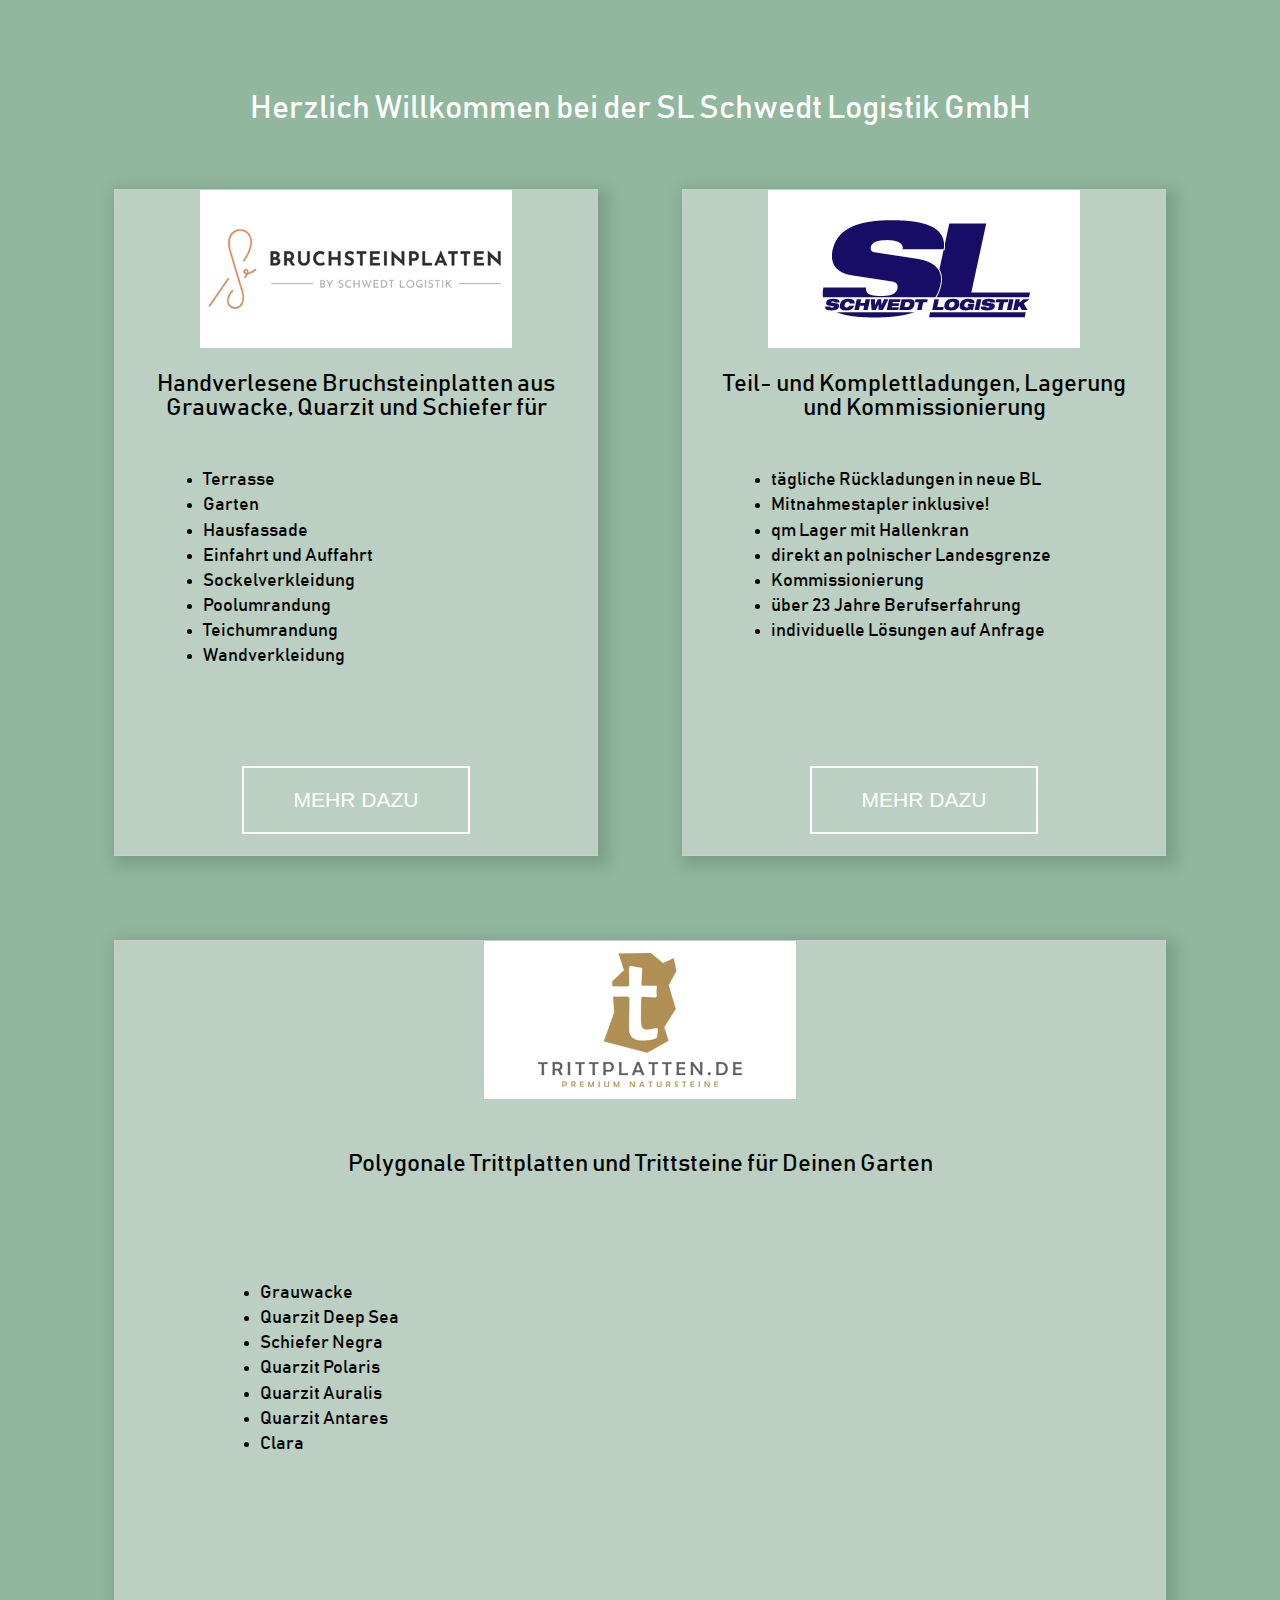
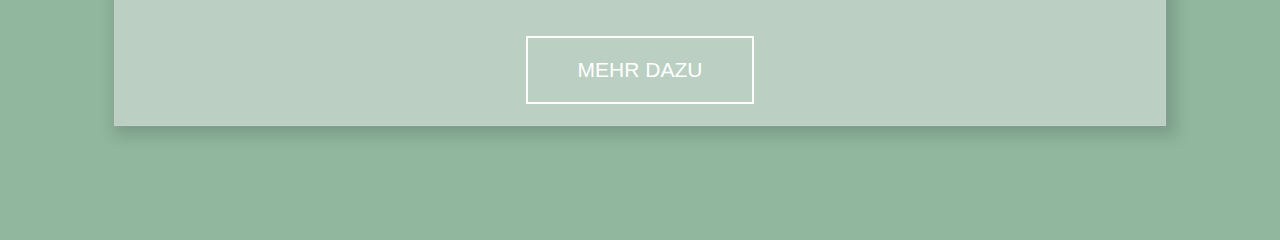
<file: index.html>
<!DOCTYPE html>
<html>
<head>
    <title>Schwedt Logistik Landingpage</title>
    <meta charset="UTF-8" />
    <style>

        @font-face {
            font-family: 'bahnschriftregular';
            src: url('font/bahnschrift-webfont.woff2') format('woff2'),
            url('font/bahnschrift-webfont.woff') format('woff'),
            url('font/bahnschrift-webfont.ttf') format('truetype'),
            url('font/bahnschrift-webfont.svg#bahnschriftregular') format('svg');
            font-weight: normal;
            font-style: normal;

}


        h1   {
            font-family: "bahnschriftregular", Arial, sans-serif;    
            font-weight: 100;
        }

        body        {
            background-color: #91B79E;
            font-family: "bahnschriftregular", Arial, sans-serif;    
            padding:5%;
        }

        .container  {
            display: flex;
            justify-content: space-between;
            flex-wrap: wrap;
        }
        
        .box        {
            flex: 1;
            margin: 42px;
            min-height: 420px;
            background-color: #BBD0C2;
            border: 1px solid #ccc;
            -webkit-box-shadow: 5px 5px 15px 5px rgba(0,0,0,0.15); 
            box-shadow: 5px 5px 15px 5px rgba(0,0,0,0.15);
        }
        
        @media (max-width: 600px) {
            .box {
                flex-basis: 100%;
            }
        }

        .centered-container {
                display: flex;
                justify-content: center;
        }

        .border-button {
                border: 2px solid white;
                padding: 20px 50px;
                background-color: transparent;
                color: white;
                font-size: 21px;
                cursor: pointer;
                text-transform: uppercase;
                margin-bottom: 21px;
        }

        .height-300 {
            min-height: 250px;
        }    

        h1 {
            color: white;
            text-align: center;
        }

        h2 {
            font-weight: 100;
            text-align: center;
            margin:5%;
        }


        img {
            display: block;
            margin-left: auto;
            margin-right: auto;
            margin-bottom: 21px;
        }

        ul      {
            margin:10%;
            font-size: 18px;
        }

        li      {
          line-height: 1.4;
        }



        a       {
            text-decoration: none;
            color: #000000;
        }

        a:hover  {
            text-decoration: underline;
            color: #4b7359
        }
        .border-button:hover {
            background-color: #4b7359
        }
    </style>
</head>

<body>
    <h1>Herzlich Willkommen bei der SL Schwedt Logistik GmbH</h1>


    <div class="container">


        <div class="box">
            <a href="https://bruchsteinplatten.de"><img src="logo_bpl.png" title="Logo Bruchsteinplatten" alt="Logo Bruchsteinplatten" /></a>
            <h2>Handverlesene Bruchsteinplatten aus Grauwacke, Quarzit und Schiefer für</h2>    
            <ul class="height-300">
                <li><a href="https://bruchsteinplatten.de/collections/terrassenplatten">Terrasse</a></li>
                <li><a href="https://bruchsteinplatten.de/collections/gartenweg-gestalten">Garten</a></li>
                <li><a href="https://bruchsteinplatten.de/collections/fassadenverkleidung">Hausfassade</a></li>
                <li><a href="https://bruchsteinplatten.de/collections/naturstein-einfahrt-gestalten">Einfahrt und Auffahrt</a></li>
                <li><a href="https://bruchsteinplatten.de/collections/sockelverkleidung">Sockelverkleidung</a></li>
                <li><a href="https://bruchsteinplatten.de/collections/poolumrandung">Poolumrandung</a></li>
                <li><a href="https://bruchsteinplatten.de/collections/teichumrandung">Teichumrandung</a></li>
                <li><a href="https://bruchsteinplatten.de/collections/wandverkleidung">Wandverkleidung</a></li>
            </ul>
            
            <div class="centered-container">
                <a href="https://bruchsteinplatten.de/pages/polygonalplatten
                "><button class="border-button">mehr dazu</button></a>
              </div>

        </div>
        
        <div class="box">
            <a href="https://schwedt-logistik.com/index.php/de/"><img src="logo_sdt.png" title="Logo SL Schwedt Logistik" alt="Logo SL Schwedt Logistik" /></a>
            <h2>Teil- und Komplettladungen, Lagerung und Kommissionierung</h2>

            <ul class="height-300">
                <li>tägliche Rückladungen in neue BL</li>
                <li>Mitnahmestapler inklusive!</li>
                <li>qm Lager mit Hallenkran</li>
                <li>direkt an polnischer Landesgrenze
                <li>Kommissionierung</li>
                <li>über 23 Jahre Berufserfahrung</li>
                <li><a href="https://schwedt-logistik.com/index.php/de/kontakt">individuelle Lösungen auf Anfrage</a></li>
            </ul>

            <div class="centered-container">
                <a href="https://schwedt-logistik.com/index.php/de/"><button class="border-button">mehr dazu</button></a>
              </div>

        </div>
        
        <div class="box">
            <a href="https://trittplatten.de/"><img src="logo_tpl.png" title="Logo Trittplatten" alt="Logo Trittplatten" /></a>
            
        <h2>Polygonale Trittplatten und Trittsteine für Deinen Garten</h2>

        <ul class="height-300">
                <li><a href="https://trittplatten.de/products/trittplatten-grauwacke">Grauwacke</a></li>
                <li><a href="https://trittplatten.de/products/trittplatten-deep-sea ">Quarzit Deep Sea</a></li>
                <li><a href="https://trittplatten.de/products/trittplatten-schiefer-negra ">Schiefer Negra</a></li>
                <li><a href="https://trittplatten.de/products/trittplatten-polaris-quarzit ">Quarzit Polaris</a></li>
                <li><a href="https://trittplatten.de/products/trittplatten-quarzit-auralis ">Quarzit Auralis</a></li>
                <li><a href="https://trittplatten.de/products/trittplatten-antares-quarzit ">Quarzit Antares</a></li>
                <li><a href="https://trittplatten.de/products/trittplatten-clara-quarzit">Clara</a></li>
            </ul>

            <div class="centered-container">
                <a href="https://trittplatten.de/"><button class="border-button">mehr dazu</button></a>
              </div>
        
        </div>
    </div>
</body>
</html>
</file>
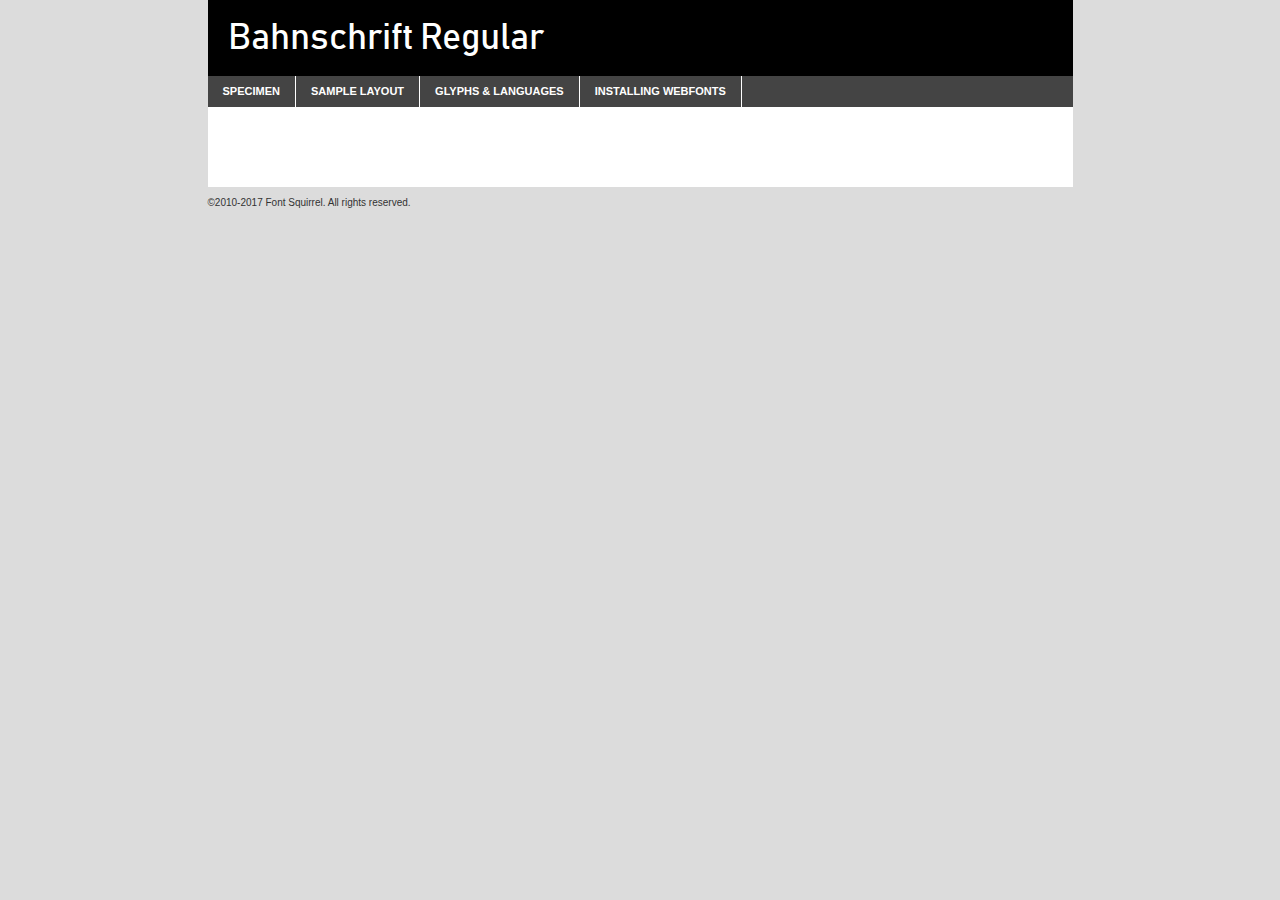
<file: font/bahnschrift-demo.html>
<!DOCTYPE html PUBLIC "-//W3C//DTD XHTML 1.0 Transitional//EN"
        "http://www.w3.org/TR/xhtml1/DTD/xhtml1-transitional.dtd">

<html xmlns="http://www.w3.org/1999/xhtml" xml:lang="en" lang="en">
<head>
    <meta http-equiv="Content-Type" content="text/html; charset=utf-8"/>
    <script src="http://ajax.googleapis.com/ajax/libs/jquery/1.7.2/jquery.min.js" type="text/javascript" charset="utf-8"></script>
    <script type="text/javascript">
		(function($) {
			$.fn.easyTabs = function(option) {
				var param = jQuery.extend({ fadeSpeed: 'fast', defaultContent: 1, activeClass: 'active' }, option);
				$(this).each(function() {
					var thisId = '#' + this.id;
					if ( param.defaultContent == '' )
					{
						param.defaultContent = 1;
					}
					if ( typeof param.defaultContent == 'number' )
					{
						var defaultTab = $(thisId + ' .tabs li:eq(' + (param.defaultContent - 1) + ') a').attr('href').substr(1);
					}
					else
					{
						var defaultTab = param.defaultContent;
					}
					$(thisId + ' .tabs li a').each(function() {
						var tabToHide = $(this).attr('href').substr(1);
						$('#' + tabToHide).addClass('easytabs-tab-content');
					});
					hideAll();
					changeContent(defaultTab);

					function hideAll() {$(thisId + ' .easytabs-tab-content').hide();}

					function changeContent(tabId)
					{
						hideAll();
						$(thisId + ' .tabs li').removeClass(param.activeClass);
						$(thisId + ' .tabs li a[href=#' + tabId + ']').closest('li').addClass(param.activeClass);
						if ( param.fadeSpeed != 'none' )
						{
							$(thisId + ' #' + tabId).fadeIn(param.fadeSpeed);
						}
						else
						{
							$(thisId + ' #' + tabId).show();
						}
					}

					$(thisId + ' .tabs li').click(function() {
						var tabId = $(this).find('a').attr('href').substr(1);
						changeContent(tabId);
						return false;
					});
				});
			}
		})(jQuery);
    </script>
    <link rel="stylesheet" href="specimen_files/specimen_stylesheet.css" type="text/css" charset="utf-8"/>
    <link rel="stylesheet" href="stylesheet.css" type="text/css" charset="utf-8"/>

    <style type="text/css">
        		body {
			font-family: 'bahnschriftregular';
        		}

            </style>

    <title>Bahnschrift Regular Specimen</title>


    <script type="text/javascript" charset="utf-8">
		$(document).ready(function() {
			$('#container').easyTabs({ defaultContent: 1 });
		});
    </script>
</head>

<body>
<div id="container">
    <div id="header">
		Bahnschrift Regular    </div>
    <ul class="tabs">
        <li><a href="#specimen">Specimen</a></li>
        <li><a href="#layout">Sample Layout</a></li>
		        <li><a href="#glyphs">Glyphs &amp; Languages</a></li>
        <li><a href="#installing">Installing Webfonts</a></li>

    </ul>

    <div id="main_content">


        <div id="specimen">

            <div class="section">
                <div class="grid12 firstcol">
                    <div class="huge">AaBb</div>
                </div>
            </div>

            <div class="section">
                <div class="glyph_range">A&#x200B;B&#x200b;C&#x200b;D&#x200b;E&#x200b;F&#x200b;G&#x200b;H&#x200b;I&#x200b;J&#x200b;K&#x200b;L&#x200b;M&#x200b;N&#x200b;O&#x200b;P&#x200b;Q&#x200b;R&#x200b;S&#x200b;T&#x200b;U&#x200b;V&#x200b;W&#x200b;X&#x200b;Y&#x200b;Z&#x200b;a&#x200b;b&#x200b;c&#x200b;d&#x200b;e&#x200b;f&#x200b;g&#x200b;h&#x200b;i&#x200b;j&#x200b;k&#x200b;l&#x200b;m&#x200b;n&#x200b;o&#x200b;p&#x200b;q&#x200b;r&#x200b;s&#x200b;t&#x200b;u&#x200b;v&#x200b;w&#x200b;x&#x200b;y&#x200b;z&#x200b;1&#x200b;2&#x200b;3&#x200b;4&#x200b;5&#x200b;6&#x200b;7&#x200b;8&#x200b;9&#x200b;0&#x200b;&amp;&#x200b;.&#x200b;,&#x200b;?&#x200b;!&#x200b;&#64;&#x200b;(&#x200b;)&#x200b;#&#x200b;$&#x200b;%&#x200b;*&#x200b;+&#x200b;-&#x200b;=&#x200b;:&#x200b;;</div>
            </div>
            <div class="section">
                <div class="grid12 firstcol">
                    <table class="sample_table">
                        <tr>
                            <td>10</td>
                            <td class="size10">abcdefghijklmnopqrstuvwxyzABCDEFGHIJKLMNOPQRSTUVWXYZ0123456789abcdefghijklmnopqrstuvwxyzABCDEFGHIJKLMNOPQRSTUVWXYZ0123456789abcdefghijklmnopqrstuvwxyzABCDEFGHIJKLMNOPQRSTUVWXYZ</td>
                        </tr>
                        <tr>
                            <td>11</td>
                            <td class="size11">abcdefghijklmnopqrstuvwxyzABCDEFGHIJKLMNOPQRSTUVWXYZ0123456789abcdefghijklmnopqrstuvwxyzABCDEFGHIJKLMNOPQRSTUVWXYZ0123456789abcdefghijklmnopqrstuvwxyzABCDEFGHIJKLMNOPQRSTUVWXYZ</td>
                        </tr>
                        <tr>
                            <td>12</td>
                            <td class="size12">abcdefghijklmnopqrstuvwxyzABCDEFGHIJKLMNOPQRSTUVWXYZ0123456789abcdefghijklmnopqrstuvwxyzABCDEFGHIJKLMNOPQRSTUVWXYZ0123456789abcdefghijklmnopqrstuvwxyzABCDEFGHIJKLMNOPQRSTUVWXYZ</td>
                        </tr>
                        <tr>
                            <td>13</td>
                            <td class="size13">abcdefghijklmnopqrstuvwxyzABCDEFGHIJKLMNOPQRSTUVWXYZ0123456789abcdefghijklmnopqrstuvwxyzABCDEFGHIJKLMNOPQRSTUVWXYZ0123456789abcdefghijklmnopqrstuvwxyzABCDEFGHIJKLMNOPQRSTUVWXYZ</td>
                        </tr>
                        <tr>
                            <td>14</td>
                            <td class="size14">abcdefghijklmnopqrstuvwxyzABCDEFGHIJKLMNOPQRSTUVWXYZ0123456789abcdefghijklmnopqrstuvwxyzABCDEFGHIJKLMNOPQRSTUVWXYZ0123456789abcdefghijklmnopqrstuvwxyzABCDEFGHIJKLMNOPQRSTUVWXYZ</td>
                        </tr>
                        <tr>
                            <td>16</td>
                            <td class="size16">abcdefghijklmnopqrstuvwxyzABCDEFGHIJKLMNOPQRSTUVWXYZ0123456789abcdefghijklmnopqrstuvwxyzABCDEFGHIJKLMNOPQRSTUVWXYZ</td>
                        </tr>
                        <tr>
                            <td>18</td>
                            <td class="size18">abcdefghijklmnopqrstuvwxyzABCDEFGHIJKLMNOPQRSTUVWXYZ0123456789abcdefghijklmnopqrstuvwxyzABCDEFGHIJKLMNOPQRSTUVWXYZ</td>
                        </tr>
                        <tr>
                            <td>20</td>
                            <td class="size20">abcdefghijklmnopqrstuvwxyzABCDEFGHIJKLMNOPQRSTUVWXYZ0123456789abcdefghijklmnopqrstuvwxyzABCDEFGHIJKLMNOPQRSTUVWXYZ</td>
                        </tr>
                        <tr>
                            <td>24</td>
                            <td class="size24">abcdefghijklmnopqrstuvwxyzABCDEFGHIJKLMNOPQRSTUVWXYZ0123456789abcdefghijklmnopqrstuvwxyzABCDEFGHIJKLMNOPQRSTUVWXYZ</td>
                        </tr>
                        <tr>
                            <td>30</td>
                            <td class="size30">abcdefghijklmnopqrstuvwxyzABCDEFGHIJKLMNOPQRSTUVWXYZ0123456789abcdefghijklmnopqrstuvwxyzABCDEFGHIJKLMNOPQRSTUVWXYZ</td>
                        </tr>
                        <tr>
                            <td>36</td>
                            <td class="size36">abcdefghijklmnopqrstuvwxyzABCDEFGHIJKLMNOPQRSTUVWXYZ0123456789abcdefghijklmnopqrstuvwxyzABCDEFGHIJKLMNOPQRSTUVWXYZ</td>
                        </tr>
                        <tr>
                            <td>48</td>
                            <td class="size48">abcdefghijklmnopqrstuvwxyzABCDEFGHIJKLMNOPQRSTUVWXYZ0123456789abcdefghijklmnopqrstuvwxyzABCDEFGHIJKLMNOPQRSTUVWXYZ</td>
                        </tr>
                        <tr>
                            <td>60</td>
                            <td class="size60">abcdefghijklmnopqrstuvwxyzABCDEFGHIJKLMNOPQRSTUVWXYZ0123456789abcdefghijklmnopqrstuvwxyzABCDEFGHIJKLMNOPQRSTUVWXYZ</td>
                        </tr>
                        <tr>
                            <td>72</td>
                            <td class="size72">abcdefghijklmnopqrstuvwxyzABCDEFGHIJKLMNOPQRSTUVWXYZ0123456789abcdefghijklmnopqrstuvwxyzABCDEFGHIJKLMNOPQRSTUVWXYZ</td>
                        </tr>
                        <tr>
                            <td>90</td>
                            <td class="size90">abcdefghijklmnopqrstuvwxyzABCDEFGHIJKLMNOPQRSTUVWXYZ0123456789abcdefghijklmnopqrstuvwxyzABCDEFGHIJKLMNOPQRSTUVWXYZ</td>
                        </tr>
                    </table>

                </div>

            </div>


            <div class="section" id="bodycomparison">


                <div id="xheight">
                    <div class="fontbody">&#x25FC;&#x25FC;&#x25FC;&#x25FC;&#x25FC;&#x25FC;&#x25FC;&#x25FC;&#x25FC;&#x25FC;&#x25FC;&#x25FC;&#x25FC;&#x25FC;&#x25FC;&#x25FC;&#x25FC;&#x25FC;&#x25FC;&#x25FC;&#x25FC;&#x25FC;&#x25FC;&#x25FC;&#x25FC;&#x25FC;&#x25FC;&#x25FC;&#x25FC;&#x25FC;&#x25FC;&#x25FC;&#x25FC;&#x25FC;&#x25FC;&#x25FC;&#x25FC;&#x25FC;&#x25FC;&#x25FC;&#x25FC;&#x25FC;&#x25FC;&#x25FC;&#x25FC;&#x25FC;&#x25FC;&#x25FC;&#x25FC;&#x25FC;&#x25FC;&#x25FC;&#x25FC;&#x25FC;&#x25FC;&#x25FC;&#x25FC;&#x25FC;&#x25FC;&#x25FC;&#x25FC;&#x25FC;&#x25FC;&#x25FC;&#x25FC;&#x25FC;&#x25FC;&#x25FC;&#x25FC;&#x25FC;&#x25FC;&#x25FC;&#x25FC;&#x25FC;&#x25FC;&#x25FC;&#x25FC;&#x25FC;&#x25FC;&#x25FC;&#x25FC;&#x25FC;&#x25FC;&#x25FC;&#x25FC;&#x25FC;&#x25FC;&#x25FC;&#x25FC;&#x25FC;&#x25FC;&#x25FC;&#x25FC;&#x25FC;&#x25FC;&#x25FC;&#x25FC;&#x25FC;&#x25FC;body</div>
                    <div class="arialbody">body</div>
                    <div class="verdanabody">body</div>
                    <div class="georgiabody">body</div>
                </div>
                <div class="fontbody" style="z-index:1">
                    body<span>Bahnschrift Regular</span>
                </div>
                <div class="arialbody" style="z-index:1">
                    body<span>Arial</span>
                </div>
                <div class="verdanabody" style="z-index:1">
                    body<span>Verdana</span>
                </div>
                <div class="georgiabody" style="z-index:1">
                    body<span>Georgia</span>
                </div>


            </div>


            <div class="section psample psample_row1" id="">

                <div class="grid2 firstcol">
                    <p class="size10"><span>10.</span>Aenean lacinia bibendum nulla sed consectetur. Fusce dapibus, tellus ac cursus commodo, tortor mauris condimentum nibh, ut fermentum massa justo sit amet risus. Nullam id dolor id nibh ultricies vehicula ut id elit. Cum sociis natoque penatibus et magnis dis parturient montes, nascetur ridiculus mus. Nulla vitae elit libero, a pharetra augue.</p>

                </div>
                <div class="grid3">
                    <p class="size11"><span>11.</span>Aenean lacinia bibendum nulla sed consectetur. Fusce dapibus, tellus ac cursus commodo, tortor mauris condimentum nibh, ut fermentum massa justo sit amet risus. Nullam id dolor id nibh ultricies vehicula ut id elit. Cum sociis natoque penatibus et magnis dis parturient montes, nascetur ridiculus mus. Nulla vitae elit libero, a pharetra augue.</p>

                </div>
                <div class="grid3">
                    <p class="size12"><span>12.</span>Aenean lacinia bibendum nulla sed consectetur. Fusce dapibus, tellus ac cursus commodo, tortor mauris condimentum nibh, ut fermentum massa justo sit amet risus. Nullam id dolor id nibh ultricies vehicula ut id elit. Cum sociis natoque penatibus et magnis dis parturient montes, nascetur ridiculus mus. Nulla vitae elit libero, a pharetra augue.</p>

                </div>
                <div class="grid4">
                    <p class="size13"><span>13.</span>Aenean lacinia bibendum nulla sed consectetur. Fusce dapibus, tellus ac cursus commodo, tortor mauris condimentum nibh, ut fermentum massa justo sit amet risus. Nullam id dolor id nibh ultricies vehicula ut id elit. Cum sociis natoque penatibus et magnis dis parturient montes, nascetur ridiculus mus. Nulla vitae elit libero, a pharetra augue.</p>

                </div>
                <div class="white_blend"></div>

            </div>
            <div class="section psample psample_row2" id="">
                <div class="grid3 firstcol">
                    <p class="size14"><span>14.</span>Aenean lacinia bibendum nulla sed consectetur. Fusce dapibus, tellus ac cursus commodo, tortor mauris condimentum nibh, ut fermentum massa justo sit amet risus. Nullam id dolor id nibh ultricies vehicula ut id elit. Cum sociis natoque penatibus et magnis dis parturient montes, nascetur ridiculus mus. Nulla vitae elit libero, a pharetra augue.</p>

                </div>
                <div class="grid4">
                    <p class="size16"><span>16.</span>Aenean lacinia bibendum nulla sed consectetur. Fusce dapibus, tellus ac cursus commodo, tortor mauris condimentum nibh, ut fermentum massa justo sit amet risus. Nullam id dolor id nibh ultricies vehicula ut id elit. Cum sociis natoque penatibus et magnis dis parturient montes, nascetur ridiculus mus. Nulla vitae elit libero, a pharetra augue.</p>

                </div>
                <div class="grid5">
                    <p class="size18"><span>18.</span>Aenean lacinia bibendum nulla sed consectetur. Fusce dapibus, tellus ac cursus commodo, tortor mauris condimentum nibh, ut fermentum massa justo sit amet risus. Nullam id dolor id nibh ultricies vehicula ut id elit. Cum sociis natoque penatibus et magnis dis parturient montes, nascetur ridiculus mus. Nulla vitae elit libero, a pharetra augue.</p>

                </div>

                <div class="white_blend"></div>

            </div>

            <div class="section psample psample_row3" id="">
                <div class="grid5 firstcol">
                    <p class="size20"><span>20.</span>Aenean lacinia bibendum nulla sed consectetur. Fusce dapibus, tellus ac cursus commodo, tortor mauris condimentum nibh, ut fermentum massa justo sit amet risus. Nullam id dolor id nibh ultricies vehicula ut id elit. Cum sociis natoque penatibus et magnis dis parturient montes, nascetur ridiculus mus. Nulla vitae elit libero, a pharetra augue.</p>
                </div>
                <div class="grid7">
                    <p class="size24"><span>24.</span>Aenean lacinia bibendum nulla sed consectetur. Fusce dapibus, tellus ac cursus commodo, tortor mauris condimentum nibh, ut fermentum massa justo sit amet risus. Nullam id dolor id nibh ultricies vehicula ut id elit. Cum sociis natoque penatibus et magnis dis parturient montes, nascetur ridiculus mus. Nulla vitae elit libero, a pharetra augue.</p>
                </div>

                <div class="white_blend"></div>

            </div>

            <div class="section psample psample_row4" id="">
                <div class="grid12 firstcol">
                    <p class="size30"><span>30.</span>Aenean lacinia bibendum nulla sed consectetur. Fusce dapibus, tellus ac cursus commodo, tortor mauris condimentum nibh, ut fermentum massa justo sit amet risus. Nullam id dolor id nibh ultricies vehicula ut id elit. Cum sociis natoque penatibus et magnis dis parturient montes, nascetur ridiculus mus. Nulla vitae elit libero, a pharetra augue.</p>
                </div>
                <div class="white_blend"></div>

            </div>


            <div class="section psample psample_row1 fullreverse">
                <div class="grid2 firstcol">
                    <p class="size10"><span>10.</span>Aenean lacinia bibendum nulla sed consectetur. Fusce dapibus, tellus ac cursus commodo, tortor mauris condimentum nibh, ut fermentum massa justo sit amet risus. Nullam id dolor id nibh ultricies vehicula ut id elit. Cum sociis natoque penatibus et magnis dis parturient montes, nascetur ridiculus mus. Nulla vitae elit libero, a pharetra augue.</p>

                </div>
                <div class="grid3">
                    <p class="size11"><span>11.</span>Aenean lacinia bibendum nulla sed consectetur. Fusce dapibus, tellus ac cursus commodo, tortor mauris condimentum nibh, ut fermentum massa justo sit amet risus. Nullam id dolor id nibh ultricies vehicula ut id elit. Cum sociis natoque penatibus et magnis dis parturient montes, nascetur ridiculus mus. Nulla vitae elit libero, a pharetra augue.</p>

                </div>
                <div class="grid3">
                    <p class="size12"><span>12.</span>Aenean lacinia bibendum nulla sed consectetur. Fusce dapibus, tellus ac cursus commodo, tortor mauris condimentum nibh, ut fermentum massa justo sit amet risus. Nullam id dolor id nibh ultricies vehicula ut id elit. Cum sociis natoque penatibus et magnis dis parturient montes, nascetur ridiculus mus. Nulla vitae elit libero, a pharetra augue.</p>

                </div>
                <div class="grid4">
                    <p class="size13"><span>13.</span>Aenean lacinia bibendum nulla sed consectetur. Fusce dapibus, tellus ac cursus commodo, tortor mauris condimentum nibh, ut fermentum massa justo sit amet risus. Nullam id dolor id nibh ultricies vehicula ut id elit. Cum sociis natoque penatibus et magnis dis parturient montes, nascetur ridiculus mus. Nulla vitae elit libero, a pharetra augue.</p>

                </div>
                <div class="black_blend"></div>

            </div>

            <div class="section psample psample_row2 fullreverse">
                <div class="grid3 firstcol">
                    <p class="size14"><span>14.</span>Aenean lacinia bibendum nulla sed consectetur. Fusce dapibus, tellus ac cursus commodo, tortor mauris condimentum nibh, ut fermentum massa justo sit amet risus. Nullam id dolor id nibh ultricies vehicula ut id elit. Cum sociis natoque penatibus et magnis dis parturient montes, nascetur ridiculus mus. Nulla vitae elit libero, a pharetra augue.</p>

                </div>
                <div class="grid4">
                    <p class="size16"><span>16.</span>Aenean lacinia bibendum nulla sed consectetur. Fusce dapibus, tellus ac cursus commodo, tortor mauris condimentum nibh, ut fermentum massa justo sit amet risus. Nullam id dolor id nibh ultricies vehicula ut id elit. Cum sociis natoque penatibus et magnis dis parturient montes, nascetur ridiculus mus. Nulla vitae elit libero, a pharetra augue.</p>

                </div>
                <div class="grid5">
                    <p class="size18"><span>18.</span>Aenean lacinia bibendum nulla sed consectetur. Fusce dapibus, tellus ac cursus commodo, tortor mauris condimentum nibh, ut fermentum massa justo sit amet risus. Nullam id dolor id nibh ultricies vehicula ut id elit. Cum sociis natoque penatibus et magnis dis parturient montes, nascetur ridiculus mus. Nulla vitae elit libero, a pharetra augue.</p>

                </div>
                <div class="black_blend"></div>

            </div>

            <div class="section psample fullreverse psample_row3" id="">
                <div class="grid5 firstcol">
                    <p class="size20"><span>20.</span>Aenean lacinia bibendum nulla sed consectetur. Fusce dapibus, tellus ac cursus commodo, tortor mauris condimentum nibh, ut fermentum massa justo sit amet risus. Nullam id dolor id nibh ultricies vehicula ut id elit. Cum sociis natoque penatibus et magnis dis parturient montes, nascetur ridiculus mus. Nulla vitae elit libero, a pharetra augue.</p>
                </div>
                <div class="grid7">
                    <p class="size24"><span>24.</span>Aenean lacinia bibendum nulla sed consectetur. Fusce dapibus, tellus ac cursus commodo, tortor mauris condimentum nibh, ut fermentum massa justo sit amet risus. Nullam id dolor id nibh ultricies vehicula ut id elit. Cum sociis natoque penatibus et magnis dis parturient montes, nascetur ridiculus mus. Nulla vitae elit libero, a pharetra augue.</p>
                </div>

                <div class="black_blend"></div>

            </div>

            <div class="section psample fullreverse psample_row4" id="" style="border-bottom: 20px #000 solid;">
                <div class="grid12 firstcol">
                    <p class="size30"><span>30.</span>Aenean lacinia bibendum nulla sed consectetur. Fusce dapibus, tellus ac cursus commodo, tortor mauris condimentum nibh, ut fermentum massa justo sit amet risus. Nullam id dolor id nibh ultricies vehicula ut id elit. Cum sociis natoque penatibus et magnis dis parturient montes, nascetur ridiculus mus. Nulla vitae elit libero, a pharetra augue.</p>
                </div>
                <div class="black_blend"></div>

            </div>


        </div>

        <div id="layout">

            <div class="section">

                <div class="grid12 firstcol">
                    <h1>Lorem Ipsum Dolor</h1>
                    <h2>Etiam porta sem malesuada magna mollis euismod</h2>

                    <p class="byline">By <a href="#link">Aenean Lacinia</a></p>
                </div>
            </div>
            <div class="section">
                <div class="grid8 firstcol">
                    <p class="large">Donec sed odio dui. Morbi leo risus, porta ac consectetur ac, vestibulum at eros. Fusce dapibus, tellus ac cursus commodo, tortor mauris condimentum nibh, ut fermentum massa justo sit amet risus. </p>


                    <h3>Pellentesque ornare sem</h3>

                    <p>Maecenas sed diam eget risus varius blandit sit amet non magna. Maecenas faucibus mollis interdum. Donec ullamcorper nulla non metus auctor fringilla. Nullam id dolor id nibh ultricies vehicula ut id elit. Nullam id dolor id nibh ultricies vehicula ut id elit. </p>

                    <p>Aenean eu leo quam. Pellentesque ornare sem lacinia quam venenatis vestibulum. Lorem ipsum dolor sit amet, consectetur adipiscing elit. Cum sociis natoque penatibus et magnis dis parturient montes, nascetur ridiculus mus. </p>

                    <p>Nulla vitae elit libero, a pharetra augue. Praesent commodo cursus magna, vel scelerisque nisl consectetur et. Aenean lacinia bibendum nulla sed consectetur. </p>

                    <p>Nullam quis risus eget urna mollis ornare vel eu leo. Nullam quis risus eget urna mollis ornare vel eu leo. Maecenas sed diam eget risus varius blandit sit amet non magna. Donec ullamcorper nulla non metus auctor fringilla. </p>

                    <h3>Cras mattis consectetur</h3>

                    <p>Aenean eu leo quam. Pellentesque ornare sem lacinia quam venenatis vestibulum. Aenean lacinia bibendum nulla sed consectetur. Integer posuere erat a ante venenatis dapibus posuere velit aliquet. Cras mattis consectetur purus sit amet fermentum. </p>

                    <p>Nullam id dolor id nibh ultricies vehicula ut id elit. Nullam quis risus eget urna mollis ornare vel eu leo. Cras mattis consectetur purus sit amet fermentum.</p>
                </div>

                <div class="grid4 sidebar">

                    <div class="box reverse">
                        <p class="last">Nullam quis risus eget urna mollis ornare vel eu leo. Donec ullamcorper nulla non metus auctor fringilla. Cras mattis consectetur purus sit amet fermentum. Sed posuere consectetur est at lobortis. Lorem ipsum dolor sit amet, consectetur adipiscing elit. </p>
                    </div>

                    <p class="caption">Maecenas sed diam eget risus varius.</p>

                    <p>Vestibulum id ligula porta felis euismod semper. Integer posuere erat a ante venenatis dapibus posuere velit aliquet. Vestibulum id ligula porta felis euismod semper. Sed posuere consectetur est at lobortis. Maecenas sed diam eget risus varius blandit sit amet non magna. Fusce dapibus, tellus ac cursus commodo, tortor mauris condimentum nibh, ut fermentum massa justo sit amet risus. </p>


                    <p>Duis mollis, est non commodo luctus, nisi erat porttitor ligula, eget lacinia odio sem nec elit. Aenean lacinia bibendum nulla sed consectetur. Vivamus sagittis lacus vel augue laoreet rutrum faucibus dolor auctor. Aenean lacinia bibendum nulla sed consectetur. Nullam quis risus eget urna mollis ornare vel eu leo. </p>

                    <p>Praesent commodo cursus magna, vel scelerisque nisl consectetur et. Donec ullamcorper nulla non metus auctor fringilla. Maecenas faucibus mollis interdum. Fusce dapibus, tellus ac cursus commodo, tortor mauris condimentum nibh, ut fermentum massa justo sit amet risus. </p>

                </div>
            </div>

        </div>


		

        <div id="glyphs">
            <div class="section">
                <div class="grid12 firstcol">

                    <h1>Language Support</h1>
                    <p>The subset of Bahnschrift Regular in this kit supports the following languages:<br/>

						Albanian, Basque, Breton, Chamorro, Danish, Dutch, English, Faroese, Finnish, French, Frisian, Galician, German, Icelandic, Italian, Malagasy, Norwegian, Portuguese, Spanish, Alsatian, Aragonese, Arapaho, Arrernte, Asturian, Aymara, Bislama, Cebuano, Corsican, Fijian, French_creole, Genoese, Gilbertese, Greenlandic, Haitian_creole, Hiligaynon, Hmong, Hopi, Ibanag, Iloko_ilokano, Indonesian, Interglossa_glosa, Interlingua, Irish_gaelic, Jerriais, Lojban, Lombard, Luxembourgeois, Manx, Mohawk, Norfolk_pitcairnese, Occitan, Oromo, Pangasinan, Papiamento, Piedmontese, Potawatomi, Rhaeto-romance, Romansh, Rotokas, Sami_lule, Samoan, Sardinian, Scots_gaelic, Seychelles_creole, Shona, Sicilian, Somali, Southern_ndebele, Swahili, Swati_swazi, Tagalog_filipino_pilipino, Tetum, Tok_pisin, Uyghur_latinized, Volapuk, Walloon, Warlpiri, Xhosa, Yapese, Zulu, Latinbasic, Ubasic, Demo                    </p>
                    <h1>Glyph Chart</h1>
                    <p>The subset of Bahnschrift Regular in this kit includes all the glyphs listed below. Unicode entities are included above each glyph to help you insert individual characters into your layout.</p>
                    <div id="glyph_chart">

																				                                <div><p>&amp;#32;</p>&#32;</div>
																				                                <div><p>&amp;#33;</p>&#33;</div>
																				                                <div><p>&amp;#34;</p>&#34;</div>
																				                                <div><p>&amp;#35;</p>&#35;</div>
																				                                <div><p>&amp;#36;</p>&#36;</div>
																				                                <div><p>&amp;#37;</p>&#37;</div>
																				                                <div><p>&amp;#38;</p>&#38;</div>
																				                                <div><p>&amp;#39;</p>&#39;</div>
																				                                <div><p>&amp;#40;</p>&#40;</div>
																				                                <div><p>&amp;#41;</p>&#41;</div>
																				                                <div><p>&amp;#42;</p>&#42;</div>
																				                                <div><p>&amp;#43;</p>&#43;</div>
																				                                <div><p>&amp;#44;</p>&#44;</div>
																				                                <div><p>&amp;#45;</p>&#45;</div>
																				                                <div><p>&amp;#46;</p>&#46;</div>
																				                                <div><p>&amp;#47;</p>&#47;</div>
																				                                <div><p>&amp;#48;</p>&#48;</div>
																				                                <div><p>&amp;#49;</p>&#49;</div>
																				                                <div><p>&amp;#50;</p>&#50;</div>
																				                                <div><p>&amp;#51;</p>&#51;</div>
																				                                <div><p>&amp;#52;</p>&#52;</div>
																				                                <div><p>&amp;#53;</p>&#53;</div>
																				                                <div><p>&amp;#54;</p>&#54;</div>
																				                                <div><p>&amp;#55;</p>&#55;</div>
																				                                <div><p>&amp;#56;</p>&#56;</div>
																				                                <div><p>&amp;#57;</p>&#57;</div>
																				                                <div><p>&amp;#58;</p>&#58;</div>
																				                                <div><p>&amp;#59;</p>&#59;</div>
																				                                <div><p>&amp;#60;</p>&#60;</div>
																				                                <div><p>&amp;#61;</p>&#61;</div>
																				                                <div><p>&amp;#62;</p>&#62;</div>
																				                                <div><p>&amp;#63;</p>&#63;</div>
																				                                <div><p>&amp;#64;</p>&#64;</div>
																				                                <div><p>&amp;#65;</p>&#65;</div>
																				                                <div><p>&amp;#66;</p>&#66;</div>
																				                                <div><p>&amp;#67;</p>&#67;</div>
																				                                <div><p>&amp;#68;</p>&#68;</div>
																				                                <div><p>&amp;#69;</p>&#69;</div>
																				                                <div><p>&amp;#70;</p>&#70;</div>
																				                                <div><p>&amp;#71;</p>&#71;</div>
																				                                <div><p>&amp;#72;</p>&#72;</div>
																				                                <div><p>&amp;#73;</p>&#73;</div>
																				                                <div><p>&amp;#74;</p>&#74;</div>
																				                                <div><p>&amp;#75;</p>&#75;</div>
																				                                <div><p>&amp;#76;</p>&#76;</div>
																				                                <div><p>&amp;#77;</p>&#77;</div>
																				                                <div><p>&amp;#78;</p>&#78;</div>
																				                                <div><p>&amp;#79;</p>&#79;</div>
																				                                <div><p>&amp;#80;</p>&#80;</div>
																				                                <div><p>&amp;#81;</p>&#81;</div>
																				                                <div><p>&amp;#82;</p>&#82;</div>
																				                                <div><p>&amp;#83;</p>&#83;</div>
																				                                <div><p>&amp;#84;</p>&#84;</div>
																				                                <div><p>&amp;#85;</p>&#85;</div>
																				                                <div><p>&amp;#86;</p>&#86;</div>
																				                                <div><p>&amp;#87;</p>&#87;</div>
																				                                <div><p>&amp;#88;</p>&#88;</div>
																				                                <div><p>&amp;#89;</p>&#89;</div>
																				                                <div><p>&amp;#90;</p>&#90;</div>
																				                                <div><p>&amp;#91;</p>&#91;</div>
																				                                <div><p>&amp;#92;</p>&#92;</div>
																				                                <div><p>&amp;#93;</p>&#93;</div>
																				                                <div><p>&amp;#94;</p>&#94;</div>
																				                                <div><p>&amp;#95;</p>&#95;</div>
																				                                <div><p>&amp;#96;</p>&#96;</div>
																				                                <div><p>&amp;#97;</p>&#97;</div>
																				                                <div><p>&amp;#98;</p>&#98;</div>
																				                                <div><p>&amp;#99;</p>&#99;</div>
																				                                <div><p>&amp;#100;</p>&#100;</div>
																				                                <div><p>&amp;#101;</p>&#101;</div>
																				                                <div><p>&amp;#102;</p>&#102;</div>
																				                                <div><p>&amp;#103;</p>&#103;</div>
																				                                <div><p>&amp;#104;</p>&#104;</div>
																				                                <div><p>&amp;#105;</p>&#105;</div>
																				                                <div><p>&amp;#106;</p>&#106;</div>
																				                                <div><p>&amp;#107;</p>&#107;</div>
																				                                <div><p>&amp;#108;</p>&#108;</div>
																				                                <div><p>&amp;#109;</p>&#109;</div>
																				                                <div><p>&amp;#110;</p>&#110;</div>
																				                                <div><p>&amp;#111;</p>&#111;</div>
																				                                <div><p>&amp;#112;</p>&#112;</div>
																				                                <div><p>&amp;#113;</p>&#113;</div>
																				                                <div><p>&amp;#114;</p>&#114;</div>
																				                                <div><p>&amp;#115;</p>&#115;</div>
																				                                <div><p>&amp;#116;</p>&#116;</div>
																				                                <div><p>&amp;#117;</p>&#117;</div>
																				                                <div><p>&amp;#118;</p>&#118;</div>
																				                                <div><p>&amp;#119;</p>&#119;</div>
																				                                <div><p>&amp;#120;</p>&#120;</div>
																				                                <div><p>&amp;#121;</p>&#121;</div>
																				                                <div><p>&amp;#122;</p>&#122;</div>
																				                                <div><p>&amp;#123;</p>&#123;</div>
																				                                <div><p>&amp;#124;</p>&#124;</div>
																				                                <div><p>&amp;#125;</p>&#125;</div>
																				                                <div><p>&amp;#126;</p>&#126;</div>
																				                                <div><p>&amp;#160;</p>&#160;</div>
																				                                <div><p>&amp;#161;</p>&#161;</div>
																				                                <div><p>&amp;#162;</p>&#162;</div>
																				                                <div><p>&amp;#163;</p>&#163;</div>
																				                                <div><p>&amp;#164;</p>&#164;</div>
																				                                <div><p>&amp;#165;</p>&#165;</div>
																				                                <div><p>&amp;#166;</p>&#166;</div>
																				                                <div><p>&amp;#167;</p>&#167;</div>
																				                                <div><p>&amp;#168;</p>&#168;</div>
																				                                <div><p>&amp;#169;</p>&#169;</div>
																				                                <div><p>&amp;#170;</p>&#170;</div>
																				                                <div><p>&amp;#171;</p>&#171;</div>
																				                                <div><p>&amp;#172;</p>&#172;</div>
																				                                <div><p>&amp;#173;</p>&#173;</div>
																				                                <div><p>&amp;#174;</p>&#174;</div>
																				                                <div><p>&amp;#175;</p>&#175;</div>
																				                                <div><p>&amp;#176;</p>&#176;</div>
																				                                <div><p>&amp;#177;</p>&#177;</div>
																				                                <div><p>&amp;#178;</p>&#178;</div>
																				                                <div><p>&amp;#179;</p>&#179;</div>
																				                                <div><p>&amp;#180;</p>&#180;</div>
																				                                <div><p>&amp;#181;</p>&#181;</div>
																				                                <div><p>&amp;#182;</p>&#182;</div>
																				                                <div><p>&amp;#183;</p>&#183;</div>
																				                                <div><p>&amp;#184;</p>&#184;</div>
																				                                <div><p>&amp;#185;</p>&#185;</div>
																				                                <div><p>&amp;#186;</p>&#186;</div>
																				                                <div><p>&amp;#187;</p>&#187;</div>
																				                                <div><p>&amp;#188;</p>&#188;</div>
																				                                <div><p>&amp;#189;</p>&#189;</div>
																				                                <div><p>&amp;#190;</p>&#190;</div>
																				                                <div><p>&amp;#191;</p>&#191;</div>
																				                                <div><p>&amp;#192;</p>&#192;</div>
																				                                <div><p>&amp;#193;</p>&#193;</div>
																				                                <div><p>&amp;#194;</p>&#194;</div>
																				                                <div><p>&amp;#195;</p>&#195;</div>
																				                                <div><p>&amp;#196;</p>&#196;</div>
																				                                <div><p>&amp;#197;</p>&#197;</div>
																				                                <div><p>&amp;#198;</p>&#198;</div>
																				                                <div><p>&amp;#199;</p>&#199;</div>
																				                                <div><p>&amp;#200;</p>&#200;</div>
																				                                <div><p>&amp;#201;</p>&#201;</div>
																				                                <div><p>&amp;#202;</p>&#202;</div>
																				                                <div><p>&amp;#203;</p>&#203;</div>
																				                                <div><p>&amp;#204;</p>&#204;</div>
																				                                <div><p>&amp;#205;</p>&#205;</div>
																				                                <div><p>&amp;#206;</p>&#206;</div>
																				                                <div><p>&amp;#207;</p>&#207;</div>
																				                                <div><p>&amp;#208;</p>&#208;</div>
																				                                <div><p>&amp;#209;</p>&#209;</div>
																				                                <div><p>&amp;#210;</p>&#210;</div>
																				                                <div><p>&amp;#211;</p>&#211;</div>
																				                                <div><p>&amp;#212;</p>&#212;</div>
																				                                <div><p>&amp;#213;</p>&#213;</div>
																				                                <div><p>&amp;#214;</p>&#214;</div>
																				                                <div><p>&amp;#215;</p>&#215;</div>
																				                                <div><p>&amp;#216;</p>&#216;</div>
																				                                <div><p>&amp;#217;</p>&#217;</div>
																				                                <div><p>&amp;#218;</p>&#218;</div>
																				                                <div><p>&amp;#219;</p>&#219;</div>
																				                                <div><p>&amp;#220;</p>&#220;</div>
																				                                <div><p>&amp;#221;</p>&#221;</div>
																				                                <div><p>&amp;#222;</p>&#222;</div>
																				                                <div><p>&amp;#223;</p>&#223;</div>
																				                                <div><p>&amp;#224;</p>&#224;</div>
																				                                <div><p>&amp;#225;</p>&#225;</div>
																				                                <div><p>&amp;#226;</p>&#226;</div>
																				                                <div><p>&amp;#227;</p>&#227;</div>
																				                                <div><p>&amp;#228;</p>&#228;</div>
																				                                <div><p>&amp;#229;</p>&#229;</div>
																				                                <div><p>&amp;#230;</p>&#230;</div>
																				                                <div><p>&amp;#231;</p>&#231;</div>
																				                                <div><p>&amp;#232;</p>&#232;</div>
																				                                <div><p>&amp;#233;</p>&#233;</div>
																				                                <div><p>&amp;#234;</p>&#234;</div>
																				                                <div><p>&amp;#235;</p>&#235;</div>
																				                                <div><p>&amp;#236;</p>&#236;</div>
																				                                <div><p>&amp;#237;</p>&#237;</div>
																				                                <div><p>&amp;#238;</p>&#238;</div>
																				                                <div><p>&amp;#239;</p>&#239;</div>
																				                                <div><p>&amp;#240;</p>&#240;</div>
																				                                <div><p>&amp;#241;</p>&#241;</div>
																				                                <div><p>&amp;#242;</p>&#242;</div>
																				                                <div><p>&amp;#243;</p>&#243;</div>
																				                                <div><p>&amp;#244;</p>&#244;</div>
																				                                <div><p>&amp;#245;</p>&#245;</div>
																				                                <div><p>&amp;#246;</p>&#246;</div>
																				                                <div><p>&amp;#247;</p>&#247;</div>
																				                                <div><p>&amp;#248;</p>&#248;</div>
																				                                <div><p>&amp;#249;</p>&#249;</div>
																				                                <div><p>&amp;#250;</p>&#250;</div>
																				                                <div><p>&amp;#251;</p>&#251;</div>
																				                                <div><p>&amp;#252;</p>&#252;</div>
																				                                <div><p>&amp;#253;</p>&#253;</div>
																				                                <div><p>&amp;#254;</p>&#254;</div>
																				                                <div><p>&amp;#255;</p>&#255;</div>
																				                                <div><p>&amp;#338;</p>&#338;</div>
																				                                <div><p>&amp;#339;</p>&#339;</div>
																				                                <div><p>&amp;#376;</p>&#376;</div>
																				                                <div><p>&amp;#710;</p>&#710;</div>
																				                                <div><p>&amp;#732;</p>&#732;</div>
																				                                <div><p>&amp;#8192;</p>&#8192;</div>
																				                                <div><p>&amp;#8193;</p>&#8193;</div>
																				                                <div><p>&amp;#8194;</p>&#8194;</div>
																				                                <div><p>&amp;#8195;</p>&#8195;</div>
																				                                <div><p>&amp;#8196;</p>&#8196;</div>
																				                                <div><p>&amp;#8197;</p>&#8197;</div>
																				                                <div><p>&amp;#8198;</p>&#8198;</div>
																				                                <div><p>&amp;#8199;</p>&#8199;</div>
																				                                <div><p>&amp;#8200;</p>&#8200;</div>
																				                                <div><p>&amp;#8201;</p>&#8201;</div>
																				                                <div><p>&amp;#8202;</p>&#8202;</div>
																				                                <div><p>&amp;#8208;</p>&#8208;</div>
																				                                <div><p>&amp;#8209;</p>&#8209;</div>
																				                                <div><p>&amp;#8210;</p>&#8210;</div>
																				                                <div><p>&amp;#8211;</p>&#8211;</div>
																				                                <div><p>&amp;#8212;</p>&#8212;</div>
																				                                <div><p>&amp;#8216;</p>&#8216;</div>
																				                                <div><p>&amp;#8217;</p>&#8217;</div>
																				                                <div><p>&amp;#8218;</p>&#8218;</div>
																				                                <div><p>&amp;#8220;</p>&#8220;</div>
																				                                <div><p>&amp;#8221;</p>&#8221;</div>
																				                                <div><p>&amp;#8222;</p>&#8222;</div>
																				                                <div><p>&amp;#8226;</p>&#8226;</div>
																				                                <div><p>&amp;#8230;</p>&#8230;</div>
																				                                <div><p>&amp;#8239;</p>&#8239;</div>
																				                                <div><p>&amp;#8249;</p>&#8249;</div>
																				                                <div><p>&amp;#8250;</p>&#8250;</div>
																				                                <div><p>&amp;#8287;</p>&#8287;</div>
																				                                <div><p>&amp;#8364;</p>&#8364;</div>
																				                                <div><p>&amp;#8482;</p>&#8482;</div>
																				                                <div><p>&amp;#9724;</p>&#9724;</div>
																																																										                    </div>
                </div>


            </div>
        </div>


        <div id="specs">

        </div>

        <div id="installing">
            <div class="section">
                <div class="grid7 firstcol">
                    <h1>Installing Webfonts</h1>

                    <p>Webfonts are supported by all major browser platforms but not all in the same way. There are currently four different font formats that must be included in order to target all browsers. This includes TTF, WOFF, EOT and SVG.</p>

                    <h2>1. Upload your webfonts</h2>
                    <p>You must upload your webfont kit to your website. They should be in or near the same directory as your CSS files.</p>

                    <h2>2. Include the webfont stylesheet</h2>
                    <p>A special CSS @font-face declaration helps the various browsers select the appropriate font it needs without causing you a bunch of headaches. Learn more about this syntax by reading the <a href="https://www.fontspring.com/blog/further-hardening-of-the-bulletproof-syntax">Fontspring blog post</a> about it. The code for it is as follows:</p>


                    <code>
                        @font-face{
                        font-family: 'MyWebFont';
                        src: url('WebFont.eot');
                        src: url('WebFont.eot?#iefix') format('embedded-opentype'),
                        url('WebFont.woff') format('woff'),
                        url('WebFont.ttf') format('truetype'),
                        url('WebFont.svg#webfont') format('svg');
                        }
                    </code>

                    <p>We've already gone ahead and generated the code for you. All you have to do is link to the stylesheet in your HTML, like this:</p>
                    <code>&lt;link rel=&quot;stylesheet&quot; href=&quot;stylesheet.css&quot; type=&quot;text/css&quot; charset=&quot;utf-8&quot; /&gt;</code>

                    <h2>3. Modify your own stylesheet</h2>
                    <p>To take advantage of your new fonts, you must tell your stylesheet to use them. Look at the original @font-face declaration above and find the property called "font-family." The name linked there will be what you use to reference the font. Prepend that webfont name to the font stack in the "font-family" property, inside the selector you want to change. For example:</p>
                    <code>p { font-family: 'WebFont', Arial, sans-serif; }</code>

                    <h2>4. Test</h2>
                    <p>Getting webfonts to work cross-browser <em>can</em> be tricky. Use the information in the sidebar to help you if you find that fonts aren't loading in a particular browser.</p>
                </div>

                <div class="grid5 sidebar">
                    <div class="box">
                        <h2>Troubleshooting<br/>Font-Face Problems</h2>
                        <p>Having trouble getting your webfonts to load in your new website? Here are some tips to sort out what might be the problem.</p>

                        <h3>Fonts not showing in any browser</h3>

                        <p>This sounds like you need to work on the plumbing. You either did not upload the fonts to the correct directory, or you did not link the fonts properly in the CSS. If you've confirmed that all this is correct and you still have a problem, take a look at your .htaccess file and see if requests are getting intercepted.</p>

                        <h3>Fonts not loading in iPhone or iPad</h3>

                        <p>The most common problem here is that you are serving the fonts from an IIS server. IIS refuses to serve files that have unknown MIME types. If that is the case, you must set the MIME type for SVG to "image/svg+xml" in the server settings. Follow these instructions from Microsoft if you need help.</p>

                        <h3>Fonts not loading in Firefox</h3>

                        <p>The primary reason for this failure? You are still using a version Firefox older than 3.5. So upgrade already! If that isn't it, then you are very likely serving fonts from a different domain. Firefox requires that all font assets be served from the same domain. Lastly it is possible that you need to add WOFF to your list of MIME types (if you are serving via IIS.)</p>

                        <h3>Fonts not loading in IE</h3>

                        <p>Are you looking at Internet Explorer on an actual Windows machine or are you cheating by using a service like Adobe BrowserLab? Many of these screenshot services do not render @font-face for IE. Best to test it on a real machine.</p>

                        <h3>Fonts not loading in IE9</h3>

                        <p>IE9, like Firefox, requires that fonts be served from the same domain as the website. Make sure that is the case.</p>
                    </div>
                </div>
            </div>

        </div>

    </div>
    <div id="footer">
        <p>&copy;2010-2017 Font Squirrel. All rights reserved.</p>
    </div>
</div>
</body>
</html>
</file>
<file: font/stylesheet.css>
/*! Generated by Font Squirrel (https://www.fontsquirrel.com) on October 25, 2023 */



@font-face {
    font-family: 'bahnschriftregular';
    src: url('bahnschrift-webfont.woff2') format('woff2'),
         url('bahnschrift-webfont.woff') format('woff'),
         url('bahnschrift-webfont.ttf') format('truetype'),
         url('bahnschrift-webfont.svg#bahnschriftregular') format('svg');
    font-weight: normal;
    font-style: normal;

}
</file>
<file: font/specimen_files/specimen_stylesheet.css>
@import url('grid_12-825-55-15.css');

/*  
	CSS Reset by Eric Meyer - Released under Public Domain
    http://meyerweb.com/eric/tools/css/reset/
*/
html, body, div, span, applet, object, iframe,
h1, h2, h3, h4, h5, h6, p, blockquote, pre,
a, abbr, acronym, address, big, cite, code,
del, dfn, em, font, img, ins, kbd, q, s, samp,
small, strike, strong, sub, sup, tt, var,
b, u, i, center, dl, dt, dd, ol, ul, li,
fieldset, form, label, legend, table,
caption, tbody, tfoot, thead, tr, th, td {
	margin:         0;
	padding:        0;
	border:         0;
	outline:        0;
	font-size:      100%;
	vertical-align: baseline;
	background:     transparent;
}

body {
	line-height: 1;
}

ol, ul {
	list-style: none;
}

blockquote, q {
	quotes: none;
}

blockquote:before, blockquote:after,
q:before, q:after {
	content: '';
	content: none;
}

:focus {
	outline: 0;
}

ins {
	text-decoration: none;
}

del {
	text-decoration: line-through;
}

table {
	border-collapse: collapse;
	border-spacing:  0;
}


body {
	color:            #000;
	background-color: #dcdcdc;
}

a {
	text-decoration: none;
	color:           #1883ba;
}

h1 {
	font-size:     32px;
	font-weight:   normal;
	font-style:    normal;
	margin-bottom: 18px;
}

h2 {
	font-size: 18px;
}

#container {
	width:  865px;
	margin: 0px auto;
}


#header {
	padding:          20px;
	font-size:        36px;
	background-color: #000;
	color:            #fff;
}

#header span {
	color: #666;
}

#main_content {
	background-color: #fff;
	padding:          60px 20px 20px;
}


#footer p {
	margin:         0;
	padding-top:    10px;
	padding-bottom: 50px;
	color:          #333;
	font:           10px Arial, sans-serif;
}

.tabs {
	width:            100%;
	height:           31px;
	background-color: #444;
}

.tabs li {
	float:            left;
	margin:           0;
	overflow:         hidden;
	background-color: #444;
}

.tabs li a {
	display:         block;
	color:           #fff;
	text-decoration: none;
	font:            bold 11px/11px 'Arial';
	text-transform:  uppercase;
	padding:         10px 15px;
	border-right:    1px solid #fff;
}

.tabs li a:hover {
	background-color: #00b3ff;

}

.tabs li.active a {
	color:            #000;
	background-color: #fff;
}


div.huge {

	font-size:      300px;
	line-height:    1em;
	padding:        0;
	letter-spacing: -.02em;
	overflow:       hidden;
}

div.glyph_range {
	font-size:   72px;
	line-height: 1.1em;
}

.size10 {
	font-size: 10px;
}

.size11 {
	font-size: 11px;
}

.size12 {
	font-size: 12px;
}

.size13 {
	font-size: 13px;
}

.size14 {
	font-size: 14px;
}

.size16 {
	font-size: 16px;
}

.size18 {
	font-size: 18px;
}

.size20 {
	font-size: 20px;
}

.size24 {
	font-size: 24px;
}

.size30 {
	font-size: 30px;
}

.size36 {
	font-size: 36px;
}

.size48 {
	font-size: 48px;
}

.size60 {
	font-size: 60px;
}

.size72 {
	font-size: 72px;
}

.size90 {
	font-size: 90px;
}


.psample_row1 {
	height: 120px;
}

.psample_row1 {
	height: 120px;
}

.psample_row2 {
	height: 160px;
}

.psample_row3 {
	height: 160px;
}

.psample_row4 {
	height: 160px;
}

.psample {
	overflow: hidden;
	position: relative;
}

.psample p {
	line-height: 1.3em;
	display:     block;
	overflow:    hidden;
	margin:      0;
}

.psample span {
	margin-right: .5em;
}

.white_blend {
	width:            100%;
	height:           61px;
	background-image: url([data-uri]);
	position:         absolute;
	bottom:           0;
}

.black_blend {
	width:            100%;
	height:           61px;
	background-image: url([data-uri]);
	position:         absolute;
	bottom:           0;
}

.fullreverse {
	background:    #000 !important;
	color:         #fff !important;
	margin-left:   -20px;
	padding-left:  20px;
	margin-right:  -20px;
	padding-right: 20px;
	padding:       20px;
	margin-bottom: 0;
}


.sample_table td {
	padding-top:    3px;
	padding-bottom: 5px;
	padding-left:   5px;
	vertical-align: middle;
	line-height:    1.2em;
}

.sample_table td:first-child {
	background-color: #eee;
	text-align:       right;
	padding-right:    5px;
	padding-left:     0;
	padding:          5px;
	font:             11px/12px 'Courier New', Courier, mono;
}

code {
	white-space:      pre;
	background-color: #eee;
	display:          block;
	padding:          10px;
	margin-bottom:    18px;
	overflow:         auto;
}


.bottom, .last {
	margin-bottom:  0 !important;
	padding-bottom: 0 !important;
}

.box {
	padding:       18px;
	margin-bottom: 18px;
	background:    #eee;
}

.reverse, .reversed {
	background: #000 !important;
	color:      #fff !important;
	border:     none !important;
}

#bodycomparison {
	position:    relative;
	overflow:    hidden;
	font-size:   72px;
	height:      90px;
	white-space: nowrap;
}

#bodycomparison div {
	font-size:   72px;
	line-height: 90px;
	display:     inline;
	margin:      0 15px 0 0;
	padding:     0;
}

#bodycomparison div span {
	font:     10px Arial;
	position: absolute;
	left:     0;
}

#xheight {
	float:       none;
	position:    absolute;
	color:       #d9f3ff;
	font-size:   72px;
	line-height: 90px;
}

.fontbody {
	position: relative;
}

.arialbody {
	font-family: Arial;
	position:    relative;
}

.verdanabody {
	font-family: Verdana;
	position:    relative;
}

.georgiabody {
	font-family: Georgia;
	position:    relative;
}

/* @group Layout page
 */

#layout h1 {
	font-size:   36px;
	line-height: 42px;
	font-weight: normal;
	font-style:  normal;
}

#layout h2 {
	font-size:   24px;
	line-height: 23px;
	font-weight: normal;
	font-style:  normal;
}

#layout h3 {
	font-size:   22px;
	line-height: 1.4em;
	margin-top:  1em;
	font-weight: normal;
	font-style:  normal;
}


#layout p.byline {
	font-size:     12px;
	margin-top:    18px;
	line-height:   12px;
	margin-bottom: 0;
}

#layout p {
	font-size:     14px;
	line-height:   21px;
	margin-bottom: .5em;
}

#layout p.large {
	font-size:   18px;
	line-height: 26px;
}

#layout .sidebar p {
	font-size:   12px;
	line-height: 1.4em;
}

#layout p.caption {
	font-size:     10px;
	margin-top:    -16px;
	margin-bottom: 18px;
}

/* @end */

/* @group Glyphs */

#glyph_chart div {
	background-color: #d9f3ff;
	color:            black;
	float:            left;
	font-size:        36px;
	height:           1.2em;
	line-height:      1.2em;
	margin-bottom:    1px;
	margin-right:     1px;
	text-align:       center;
	width:            1.2em;
	position:         relative;
	padding:          .6em .2em .2em;
}

#glyph_chart div p {
	position:         absolute;
	left:             0;
	top:              0;
	display:          block;
	text-align:       center;
	font:             bold 9px Arial, sans-serif;
	background-color: #3a768f;
	width:            100%;
	color:            #fff;
	padding:          2px 0;
}


#glyphs h1 {
	font-family: Arial, sans-serif;
}

/* @end */

/* @group Installing */

#installing {
	font: 13px Arial, sans-serif;
}

#installing p,
#glyphs p {
	line-height:   1.2em;
	margin-bottom: 18px;
	font:          13px Arial, sans-serif;
}


#installing h3 {
	font-size:  15px;
	margin-top: 18px;
}

/* @end */

#rendering h1 {
	font-family: Arial, sans-serif;
}

.render_table td {
	font:           11px 'Courier New', Courier, mono;
	vertical-align: middle;
}
</file>
